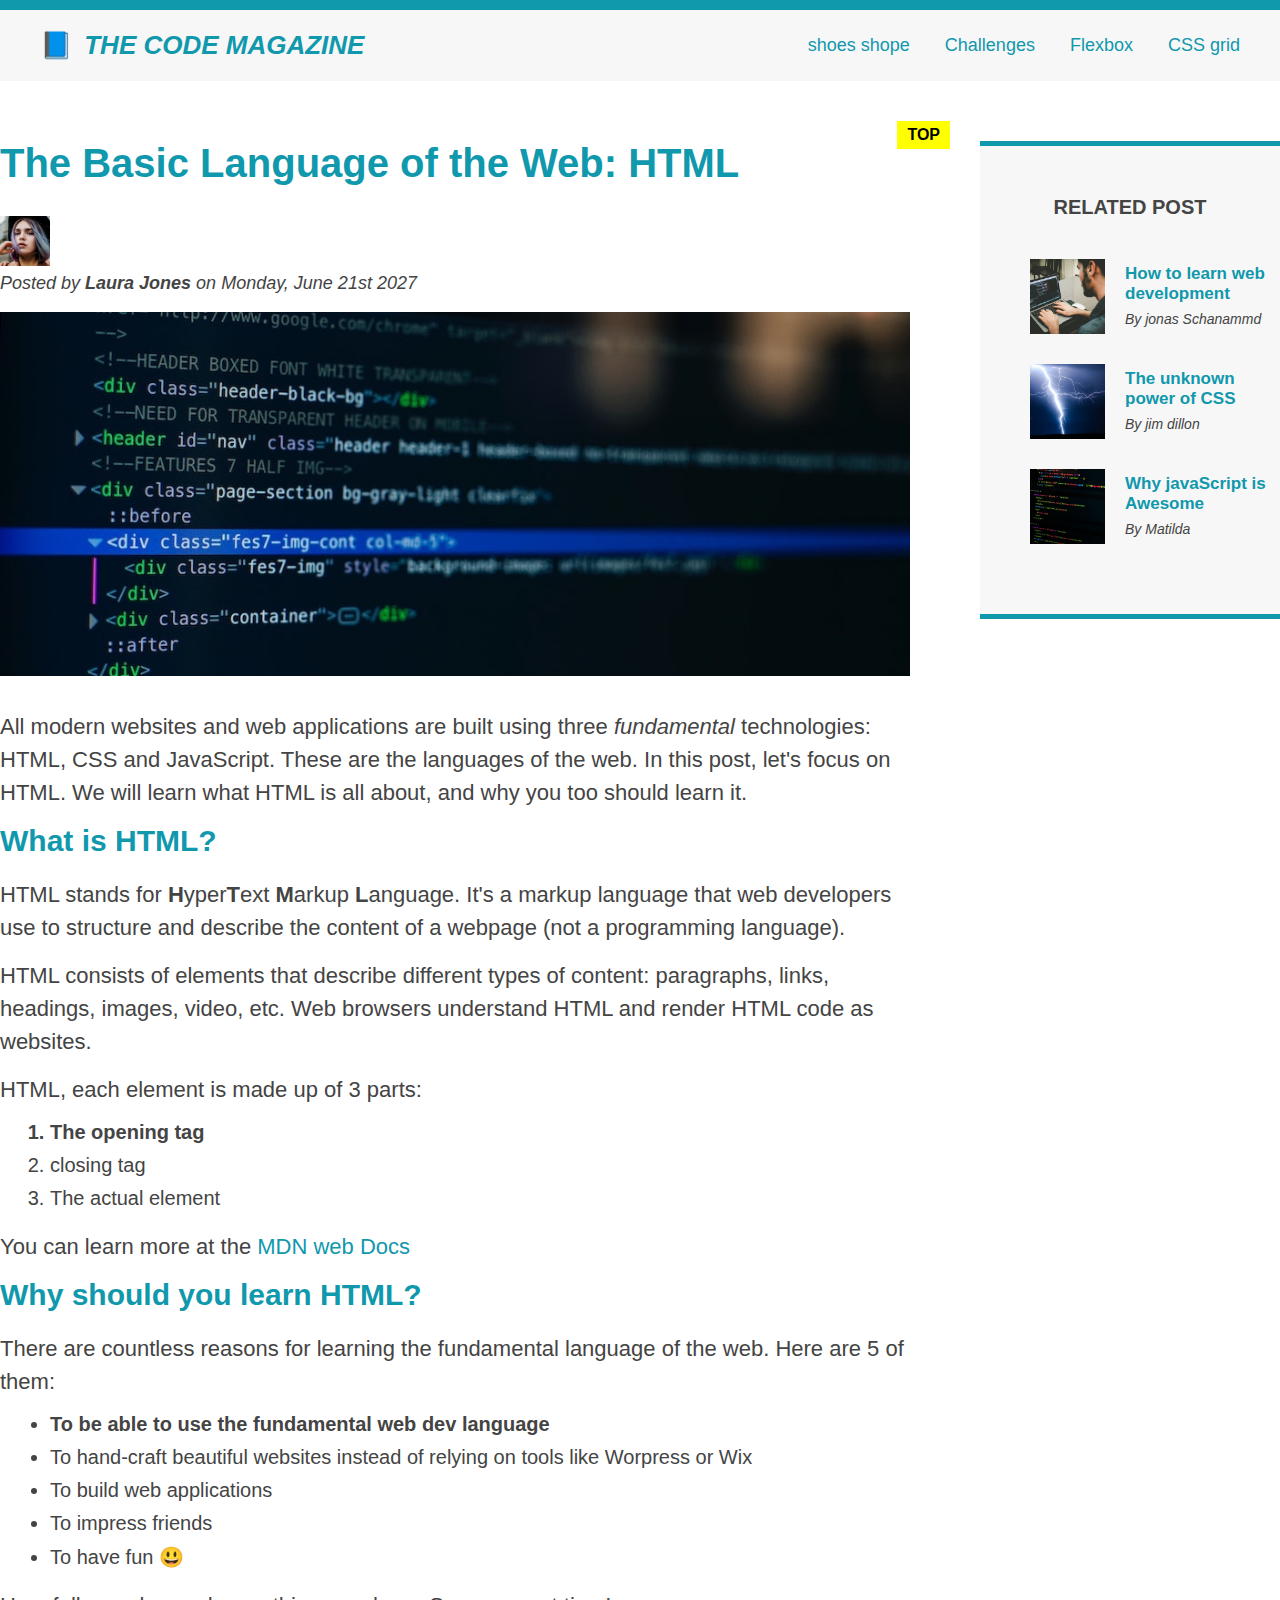
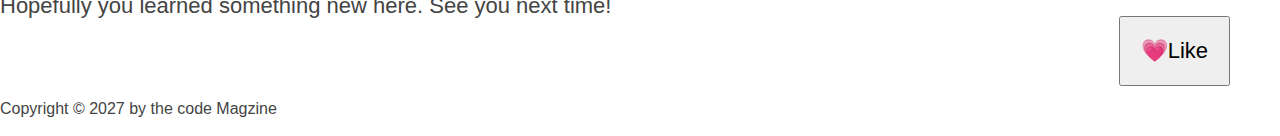
<file: index.html>
<!DOCTYPE html>
<html lang="en">
  <head>
    <meta charset="UTF-8" />
    <meta http-equiv="X-UA-Compatible" content="IE=edge" />
    <meta name="viewport" content="width=device-width, initial-scale=1.0" />
    <link rel="stylesheet" href="style.css" />
    <title>Document</title>
  </head>
  <body>
    <div class="container">
      <header class="main-header clearfix">
        <h1>📘 The Code Magazine</h1>
        <nav>
          <a href="blog.html" target="_blank">shoes shope</a>
          <a href="#">Challenges</a>
          <a href="#">Flexbox</a>
          <a href="#">CSS grid</a>
        </nav>
      </header>
      <!-- <div class="row"> -->
      <article>
        <header class="post-header">
          <h2>The Basic Language of the Web: HTML</h2>
          <div class="author-box">
            <img
              src="img/laura-jones.jpg"
              alt="auther image"
              width="50"
              height="50"
            />
            <p id="auther">
              Posted by <strong>Laura Jones</strong> on Monday, June 21st 2027
            </p>
          </div>

          <img
            src="img/post-img.jpg"
            alt="HTML code on screen"
            width="500"
            height="200"
            class="post-image"
          />
          <button>💗Like</button>
        </header>

        <p>
          All modern websites and web applications are built using three
          <em>fundamental</em>
          technologies: HTML, CSS and JavaScript. These are the languages of the
          web. In this post, let's focus on HTML. We will learn what HTML is all
          about, and why you too should learn it.
        </p>
        <h3>What is HTML?</h3>
        <p>
          HTML stands for <strong>H</strong>yper<strong>T</strong>ext
          <strong>M</strong>arkup <strong>L</strong>anguage. It's a markup
          language that web developers use to structure and describe the content
          of a webpage (not a programming language).
        </p>
        <p>
          HTML consists of elements that describe different types of content:
          paragraphs, links, headings, images, video, etc. Web browsers
          understand HTML and render HTML code as websites.
        </p>
        <p>HTML, each element is made up of 3 parts:</p>
        <ol>
          <li>The opening tag</li>
          <li>closing tag</li>
          <li>The actual element</li>
        </ol>
        <p>
          You can learn more at the
          <a
            href="http://www.devdoc.net/web/developer.mozilla.org/en-US/docs/en/HTML.html#:~:text=HTML%20%7C%20MDN%20HTML%20HTML%20%28HyperText%20Markup%20Language%29,describes%20and%20defines%20the%20content%20of%20a%20webpage."
            target="_blank"
            >MDN web Docs</a
          >
        </p>
        <h3>Why should you learn HTML?</h3>

        <p>
          There are countless reasons for learning the fundamental language of
          the web. Here are 5 of them:
        </p>
        <ul>
          <li>To be able to use the fundamental web dev language</li>
          <li>
            To hand-craft beautiful websites instead of relying on tools like
            Worpress or Wix
          </li>
          <li>To build web applications</li>
          <li>To impress friends</li>
          <li>To have fun 😃</li>
        </ul>
        <p>Hopefully you learned something new here. See you next time!</p>
      </article>
      <aside>
        <h4><strong>Related post</strong></h4>
        <ul class="related">
          <li class="related-post">
            <img
              src="img/related-1.jpg"
              alt="related post-1"
              width="75"
              height="75"
            />
            <div>
              <a href="#" class="related-link">How to learn web development</a>
              <p class="related-auther">By jonas Schanammd</p>
            </div>
          </li>
          <li class="related-post">
            <img
              src="img/related-2.jpg"
              alt="related post-2"
              width="75"
              height="75"
            />
            <div>
              <a href="#" class="related-link">The unknown power of CSS</a>
              <p class="related-auther">By jim dillon</p>
            </div>
          </li>
          <li class="related-post">
            <img
              src="img/related-3.jpg"
              alt="related post-3"
              width="75"
              height="75"
            />
            <div>
              <a href="#" class="related-link">Why javaScript is Awesome</a>
              <p class="related-auther">By Matilda</p>
            </div>
          </li>
        </ul>
      </aside>
      <!-- </div> -->
      <footer>
        <p id="copyright">Copyright &copy; 2027 by the code Magzine</p>
      </footer>
    </div>
  </body>
</html>
</file>
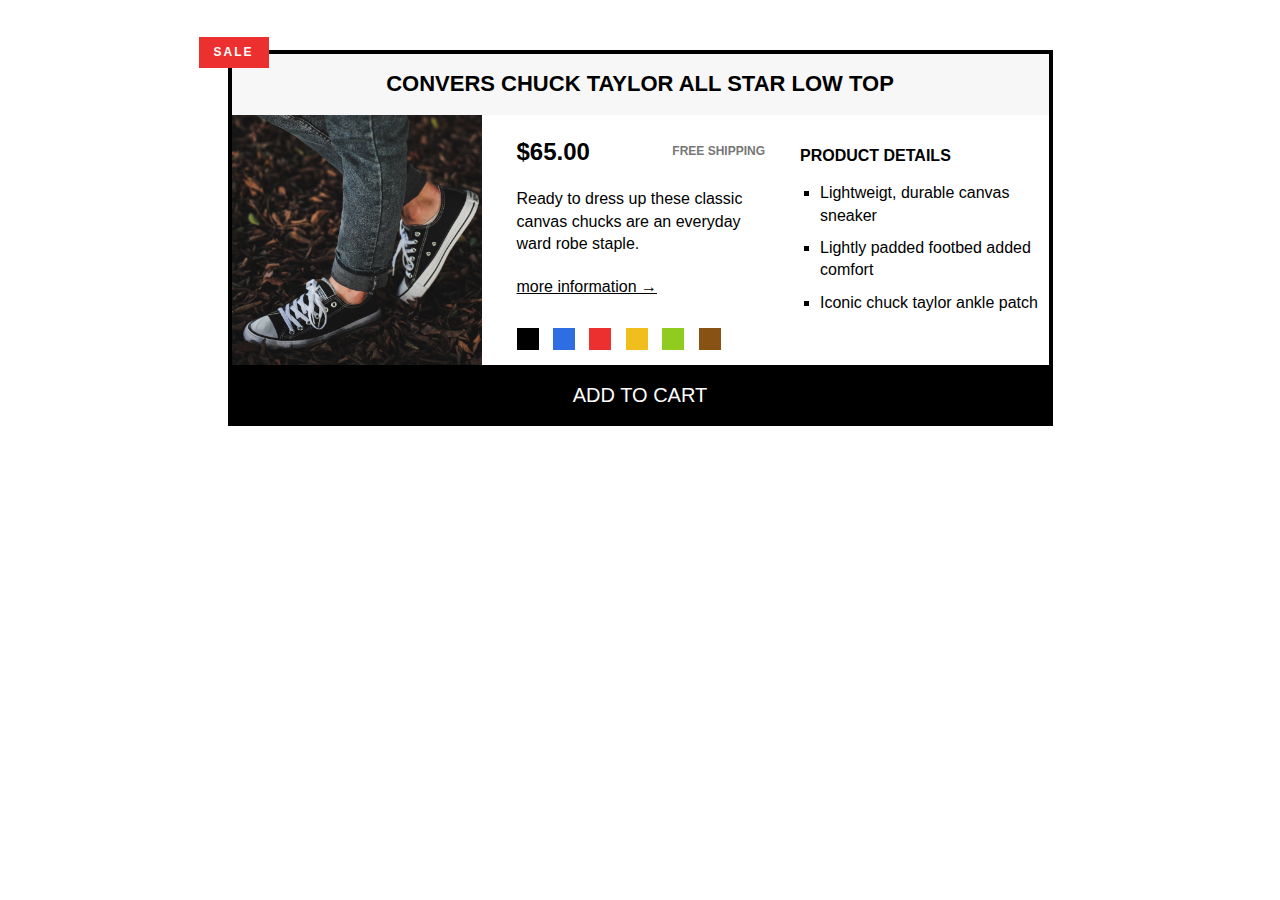
<file: shop.html>
<!DOCTYPE html>
<html lang="en">
  <head>
    <meta charset="UTF-8" />
    <meta http-equiv="X-UA-Compatible" content="IE=edge" />
    <meta name="viewport" content="width=device-width, initial-scale=1.0" />
    <title>Document</title>
    <link rel="stylesheet" href="shop.css" />
  </head>
  <body>
    <article class="product">
      <h1 class="product-title">Convers chuck taylor all star low top</h1>
      <img
        src="img/challenges.jpg"
        alt="shoes-img"
        width="250px"
        height="250px"
      />
      <div class="product-info">
        <div class="flexx">
          <p class="price"><strong>$65.00</strong></p>
          <p class="shipping">Free shipping</p>
        </div>
        <p class="sale">Sale</p>
        <p class="d">
          Ready to dress up these classic canvas chucks are an everyday ward
          robe staple.
        </p>
        <a class="more-info" href="#">more information &#x2192;</a>
        <div class="colors">
          <div class="color"></div>
          <div class="color color-blue"></div>
          <div class="color color-red"></div>
          <div class="color color-yellow"></div>
          <div class="color color-green"></div>
          <div class="color color-brown"></div>
        </div>
      </div>
      <div class="product-details">
        <h3 class="details-title">Product details</h3>
        <ul class="details-list">
          <li>Lightweigt, durable canvas sneaker</li>
          <li>Lightly padded footbed added comfort</li>
          <li>Iconic chuck taylor ankle patch</li>
        </ul>
      </div>
      <button class="add-cart">Add to cart</button>
    </article>
  </body>
</html>
</file>
<file: style.css>
* {
  margin: 0;
  padding: 0;
  box-sizing: border-box;
}

body {
  color: #444;
  font-family: sans-serif;
  border-top: 10px solid #1098ad;
  position: relative;
}

nav {
  font-size: 18px;
  text-align: center;
}

.container {
  /* width: 825px; */
  /* margin-right: auto; */
  /* margin-left: auto; */
  /* display: flex; */
}
article {
  /* margin-bottom: 60px; */
}
/* h1,
h2,
h3,
h4,
p,
li {
  font-family: sans-serif;
  color: #444;
} */

h1,
h2,
h3 {
  color: #1098ad;
}

h1 {
  font-size: 26px;
  text-transform: uppercase;
  font-style: italic;
}
h2 {
  font-size: 40px;
  font-family: sans-serif;
  margin-bottom: 30px;
}
p {
  font-size: 22px;
  line-height: 1.5;
  margin-bottom: 15px;
}
h3 {
  font-size: 30px;
  margin-top: 40;
  margin-bottom: 20px;
}
h4 {
  font-size: 20px;
  text-align: center;
  text-transform: uppercase;
  margin-bottom: 40px;
}
ul,
ol {
  margin-left: 50px;
  margin-bottom: 20px;
}
li {
  font-size: 20px;
  margin-bottom: 10px;
}
li:last-child {
  margin-bottom: 0;
}
#auther {
  font-style: italic;
  font-size: 18px;
}

#copyright {
  font-size: 16px;
  /* text-align: center; */
}
.related-auther {
  font-weight: bold;
  font-size: 18px;
}
.related {
  list-style: none;
}

.main-header {
  background-color: #f7f7f7;
  padding: 20px 40px;
  /* margin-bottom: 60px; */
  /* height: 80px; */
}
.post-header {
  margin-bottom: 30px;
}

aside {
  background-color: #f7f7f7;
  border-top: 5px solid #1098ad;
  border-bottom: 5px solid #1098ad;
  padding: 50px 0;
  /* width: 500px; */
}

li:first-child {
  font-weight: bold;
}
/* li:nth-child(2) {
  color: red;
}
article p:last-child {
  color: green;
} */

/* styling links */

a:link {
  text-decoration: none;
  color: #1098ad;
}
a:visited {
  color: #1098ad;
}

a:hover {
  color: orange;
  font-weight: bold;
  text-decoration: underline solid orange;
}

a:active {
  background-color: black;
  font-style: italic;
}
.post-image {
  width: 100%;
  height: auto;
}

nav a:link {
  margin-right: 30px;
  /* margin-top: 10px; */
  display: inline-block;
}
nav a:link:last-child {
  margin-right: 0;
}
button {
  font-size: 22px;
  padding: 20px;
  cursor: pointer;
  position: absolute;
  bottom: 50px;
  right: 50px;
}
h1::first-letter {
  font-style: normal;
  margin-right: 5px;
}
h2 {
  position: relative;
}
h2::after {
  content: "TOP";
  background-color: yellow;
  color: black;
  font-size: 16px;

  font-weight: bold;
  display: inline-block;
  padding: 5px 10px;
  position: absolute;
  top: -20px;
  right: -40px;
}

/* layout from float */

/* 
h1 {
  float: left;
}
nav {
  float: right;
}
.clearfix::after {
  clear: both;
  content: "";
  display: block;
}
article {
  width: 625px;
  float: left;
}
aside {
  background-color: #f7f7f7;
  width: 300px;
  float: right;
}
footer {
  clear: both;
} */

/* layout from flexbox */

.main-header {
  display: flex;
  align-items: center;
  justify-content: space-between;
}

/* .author-box {
  display: flex;
  align-items: center;
  margin-bottom: 15px;
}

#auther {
  margin-bottom: 0;
  margin-left: 15px;
}

.related-post {
  display: flex;
  align-items: center;
  gap: 20px;
  margin-bottom: 30px;
}

.related-link {
  font-size: 17px;
  font-weight: bold;
  font-style: normal;
  display: block;
  margin-bottom: 5px;
}

.related-auther {
  margin-bottom: 0;
  font-size: 14px;
  font-weight: normal;
  font-style: italic;
}

.row {
  display: flex;
  align-items: flex-start;
  gap: 75px;
  margin-bottom: 60px;
}

article {
  flex: 1;
  margin-bottom: 0;
}

aside {
  flex: 0 0 300px;
} */

/* layout from Grid */

.related-post {
  display: flex;
  align-items: center;
  gap: 20px;
  margin-bottom: 30px;
}

.related-link {
  font-size: 17px;
  font-weight: bold;
  font-style: normal;
  display: block;
  margin-bottom: 5px;
}

.related-auther {
  margin-bottom: 0;
  font-size: 14px;
  font-weight: normal;
  font-style: italic;
}

.container {
  display: grid;
  grid-template-columns: 1fr 300px;
  column-gap: 70px;
  row-gap: 60px;
  align-items: start;
}
.main-header {
  grid-column: 1 / -1;
}

footer {
  /* background-color: #1098ad; */
  grid-column: 1 / -1;
}
</file>
<file: shop.css>
* {
  margin: 0;
  padding: 0;
  box-sizing: border-box;
}
body {
  font-family: sans-serif;
  line-height: 1.4;
}

.product {
  border: 4px solid black;
  width: 825px;
  margin: 50px auto;
  position: relative;
}

.product-title {
  text-transform: uppercase;
  text-align: center;
  font-size: 22px;
  background-color: #f7f7f7;
  padding: 15px;
}

.price {
  font-size: 24px;
  /* float: left; */
}

.d {
  margin-bottom: 20px;
}

.sale {
  background-color: #ec2f2f;
  color: #fff;
  font-size: 12px;
  text-transform: uppercase;
  font-weight: bold;
  letter-spacing: 2px;
  padding: 7px 15px;
  display: inline-block;
  position: absolute;
  top: -17px;
  left: -33px;
}

.shipping {
  font-size: 12px;
  color: #777;
  text-transform: uppercase;
  font-weight: bold;
  /* margin-bottom: 30px; */
  /* float: right; */
}

.more-info:link,
.more-info:visited {
  color: black;
  margin-bottom: 30px;
  display: inline-block;
}

.more-info:hover,
.more-info:active {
  text-decoration: none;
}

.color {
  background-color: #000;
  width: 22px;
  height: 22px;
  display: inline-block;
  margin-right: 10px;
}

.color-blue {
  background-color: #2f6ee2;
}
.color-red {
  background-color: #ec2f2f;
}
.color-yellow {
  background-color: #f0bf1e;
}
.color-green {
  background-color: #90cc20;
}
.color-brown {
  background-color: #885214;
}

.details-title {
  text-transform: uppercase;
  font-size: 16px;
  margin-bottom: 15px;
  margin-top: 30px;
}

.details-list {
  list-style: square;
  margin-left: 20px;
}

.details-list li {
  margin-bottom: 10px;
}

.add-cart {
  background-color: #000;
  border: none;
  color: #fff;
  font-size: 20px;
  text-transform: uppercase;
  cursor: pointer;
  padding: 15px;
  width: 100%;
  border-top: 4px solid #000;
}

.add-cart:hover {
  color: #000;
  background-color: #fff;
}

.product {
  display: grid;
  grid-template-columns: 250px 1fr 1fr;
  column-gap: 35px;
}

.product-title {
  grid-column: 1 / -1;
}

button {
  grid-column: 1 / -1;
}
.flexx {
  display: flex;
  justify-content: space-between;
  align-items: center;
  margin: 20px 0;
}
</file>
